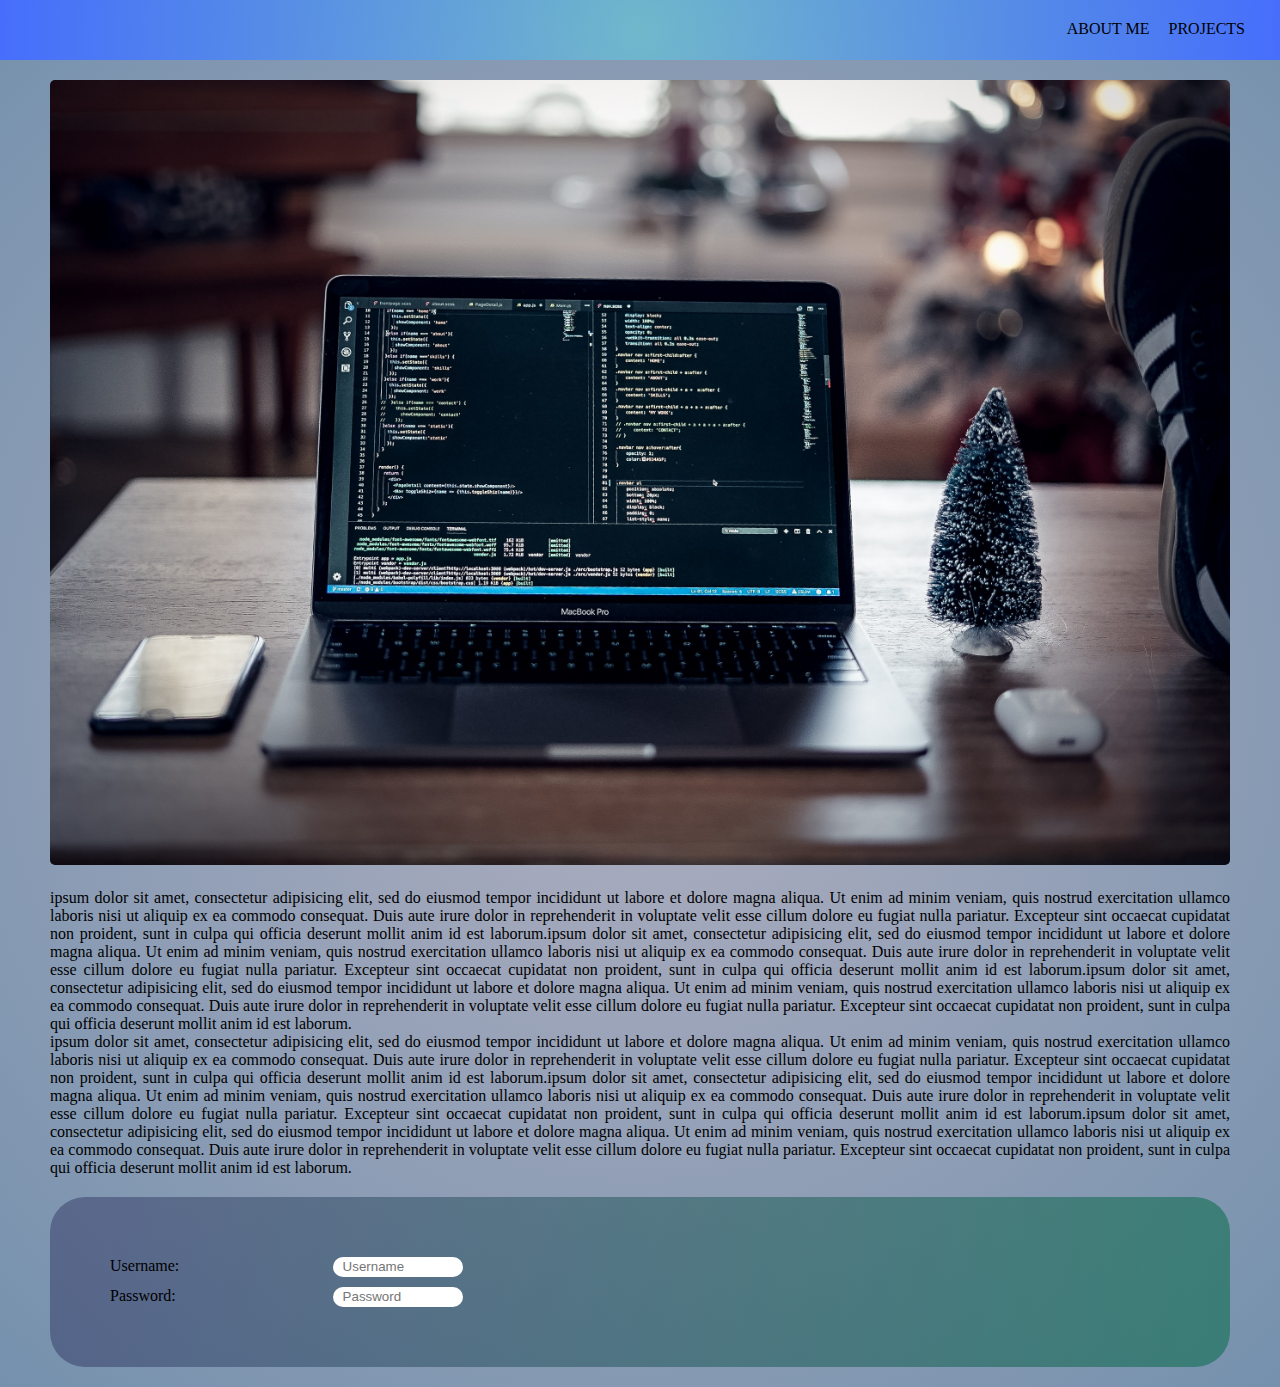
<file: index.html>
<!DOCTYPE html>
<html>
<head>
	<title>form</title>
	<link rel="stylesheet" type="text/css" href="main.css">
	<meta name="viewport" content="width=device-width, initial-scale=1" />  
</head>
<body>

	<header class="site-header">

			<div class="nav-bar">
				<ul>
					<li><a href="#">ABOUT ME</a></li>
					<li><a href="#">PROJECTS</a></li>
				</ul>
			</div>

	</header>	
		
		
		<div class="site-wrapper">
			<div class="image-div">
				<img src="web-dev.jpg" alt="web developemnt">

			</div>

			
		</div>

		<div class="site-wrapper">
			<p> ipsum dolor sit amet, consectetur adipisicing elit, sed do eiusmod
			tempor incididunt ut labore et dolore magna aliqua. Ut enim ad minim veniam,
			quis nostrud exercitation ullamco laboris nisi ut aliquip ex ea commodo
			consequat. Duis aute irure dolor in reprehenderit in voluptate velit esse
			cillum dolore eu fugiat nulla pariatur. Excepteur sint occaecat cupidatat non
			proident, sunt in culpa qui officia deserunt mollit anim id est laborum.ipsum dolor sit amet, consectetur adipisicing elit, sed do eiusmod tempor incididunt ut labore et dolore magna aliqua. Ut enim ad minim veniam, quis nostrud exercitation ullamco laboris nisi ut aliquip ex ea commodo consequat. Duis aute irure dolor in reprehenderit in voluptate velit esse cillum dolore eu fugiat nulla pariatur. Excepteur sint occaecat cupidatat non proident, sunt in culpa qui officia deserunt mollit anim id est laborum.ipsum dolor sit amet, consectetur adipisicing elit, sed do eiusmod tempor incididunt ut labore et dolore magna aliqua. Ut enim ad minim veniam, quis nostrud exercitation ullamco laboris nisi ut aliquip ex ea commodo consequat. Duis aute irure dolor in reprehenderit in voluptate velit esse cillum dolore eu fugiat nulla pariatur. Excepteur sint occaecat cupidatat non proident, sunt in culpa qui officia deserunt mollit anim id est laborum.
			</p>
			<p> ipsum dolor sit amet, consectetur adipisicing elit, sed do eiusmod
			tempor incididunt ut labore et dolore magna aliqua. Ut enim ad minim veniam,
			quis nostrud exercitation ullamco laboris nisi ut aliquip ex ea commodo
			consequat. Duis aute irure dolor in reprehenderit in voluptate velit esse
			cillum dolore eu fugiat nulla pariatur. Excepteur sint occaecat cupidatat non
			proident, sunt in culpa qui officia deserunt mollit anim id est laborum.ipsum dolor sit amet, consectetur adipisicing elit, sed do eiusmod tempor incididunt ut labore et dolore magna aliqua. Ut enim ad minim veniam, quis nostrud exercitation ullamco laboris nisi ut aliquip ex ea commodo consequat. Duis aute irure dolor in reprehenderit in voluptate velit esse cillum dolore eu fugiat nulla pariatur. Excepteur sint occaecat cupidatat non proident, sunt in culpa qui officia deserunt mollit anim id est laborum.ipsum dolor sit amet, consectetur adipisicing elit, sed do eiusmod tempor incididunt ut labore et dolore magna aliqua. Ut enim ad minim veniam, quis nostrud exercitation ullamco laboris nisi ut aliquip ex ea commodo consequat. Duis aute irure dolor in reprehenderit in voluptate velit esse cillum dolore eu fugiat nulla pariatur. Excepteur sint occaecat cupidatat non proident, sunt in culpa qui officia deserunt mollit anim id est laborum.
			</p>
		</div>


		



		<div class="site-wrapper">
			<div class="form-wrapper">
				<form>
					<div class="username-row">

						<div  class="label-row">
							<label for="username-id">Username</label>:
						</div>

						<div class="input-row">
							<input type="text" name="text" placeholder="Username"  id="username-id">
					    </div>
					
					<div class="password-row">

						<div  class="label-row">
							<label for="input-id">Password</label>:
						</div>

						<div class="input-row">
							<input type="Password" name="Password" placeholder="Password" id="input-id" >
					    </div>
				</form>
			</div>
		</div>


		



</body>	
	



	





</html>
</file>
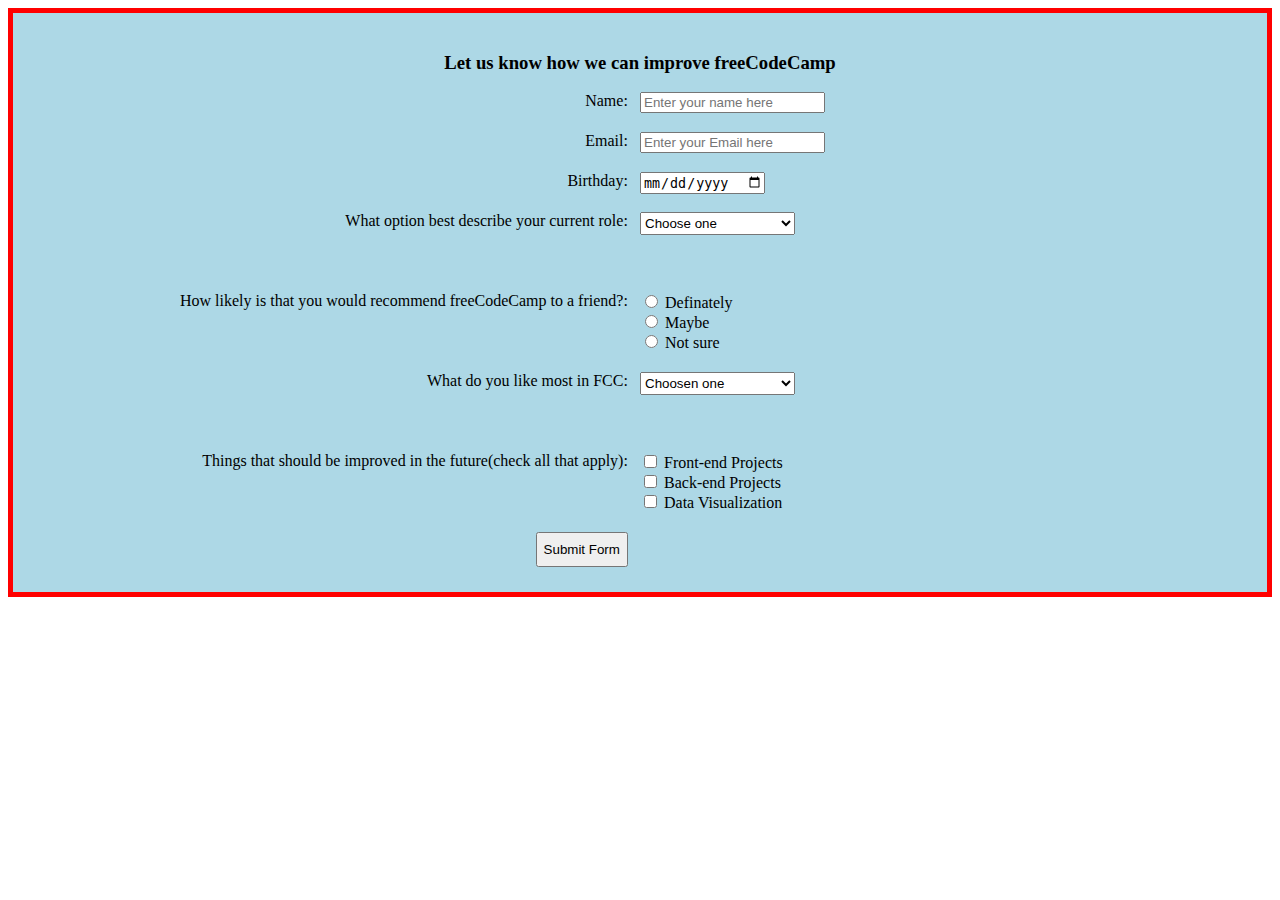
<file: Form/index.html>
<!DOCTYPE html>
<html>
<head>
	<title>form</title>
	<link rel="stylesheet" type="text/css" href="main.css">
	<meta name="viewport" content="width=device-width, initial-scale=1" />  
</head>
<body>
	<div class="site-wrapper">
		
	   <form>
		<h3>Let us know how we can improve freeCodeCamp</h3>
		<div class="line-row">
			<div class="label-row">
			   <label>Name</label>:
		    </div>

	        <div class="input-row">
		      <input type="text" name="text" placeholder="Enter your name here">
	        </div>
		</div>

  		<div class="line-row">
			<div class="label-row">
			   <label>Email</label>:
		    </div>

	        <div class="input-row">
		      <input type="Email" name="text" placeholder="Enter your Email here">
	        </div>
		</div>

		<div class="line-row">
			<div class="label-row">
			   <label>Birthday</label>:
		    </div>

	        <div class="input-row">
		      <input type="date" name="Age">
	        </div>
		</div>

		<div class="line-rows">
			<div class="label-row">
			   <label>What option best describe your current role</label>:
		    </div>

	        <div class="input-row">
		      <select>
		      	<option value="" disabled selected>Choose one</option>
		      	<option>Student</option>
		      	<option>Employed</option>
		      	<option>Unemployed</option>
		      	<option>Retired</option>
		      </select>
	        </div>
		</div>


		<div class="line-rows">
			<div class="label-row">
			   <label>How likely is that you would recommend freeCodeCamp to a friend?</label>:
		    </div>

	        <div class="input-row">
	        	<div>
	        		<input type="radio" name="radio" id="radio-id">
	                <label for="radio-idr">Definately</label>	
	        	</div>

	        	<div>
	        		<input type="radio" name="radio" id="radio-id">
	                <label for="radio-idr">Maybe</label>	
	        	</div>

	        	<div>
	        		<input type="radio" name="radio" id="radio-id">
	                <label for="radio-idr">Not sure</label>
	        	</div>
	        
	        </div>
		</div>

		<div class="line-rows">
			<div class="label-row">
			   <label>What do you like most in FCC</label>:
		    </div>

	        <div class="input-row">
		      <select>
		      	<option value="" disabled selected>Choosen one</option>
		      	<option>It's totally free</option>
		      	<option>It's easy to use</option>
		      	<option>Nice user interface</option>
		      </select>
	        </div>
		</div>


		<div class="line-row">
			<div class="label-row">
			   <label>Things that should be improved in the future(check all that apply)</label>:
		    </div>

	        <div class="input-row">
	        	<div>
	        		<input type="checkbox" id="checkbox-id">
		      		<label>Front-end Projects</label>
	        	</div>

	        	<div>
	        		<input type="checkbox" id="checkbox-id">
		      		<label>Back-end Projects</label>
	        	</div>

	        	<div>
	        		<input type="checkbox" id="checkbox-id">
		      		<label>Data Visualization</label>
	        	</div>
		     
	        </div>

	    <div class="button-rows">
	       
	    	<div class="label-row">
	    		<input type="submit" value="Submit Form">
	    	</div>
			</div>

	    </div> 

</form>

	</div>

</body>
</html>
</file>
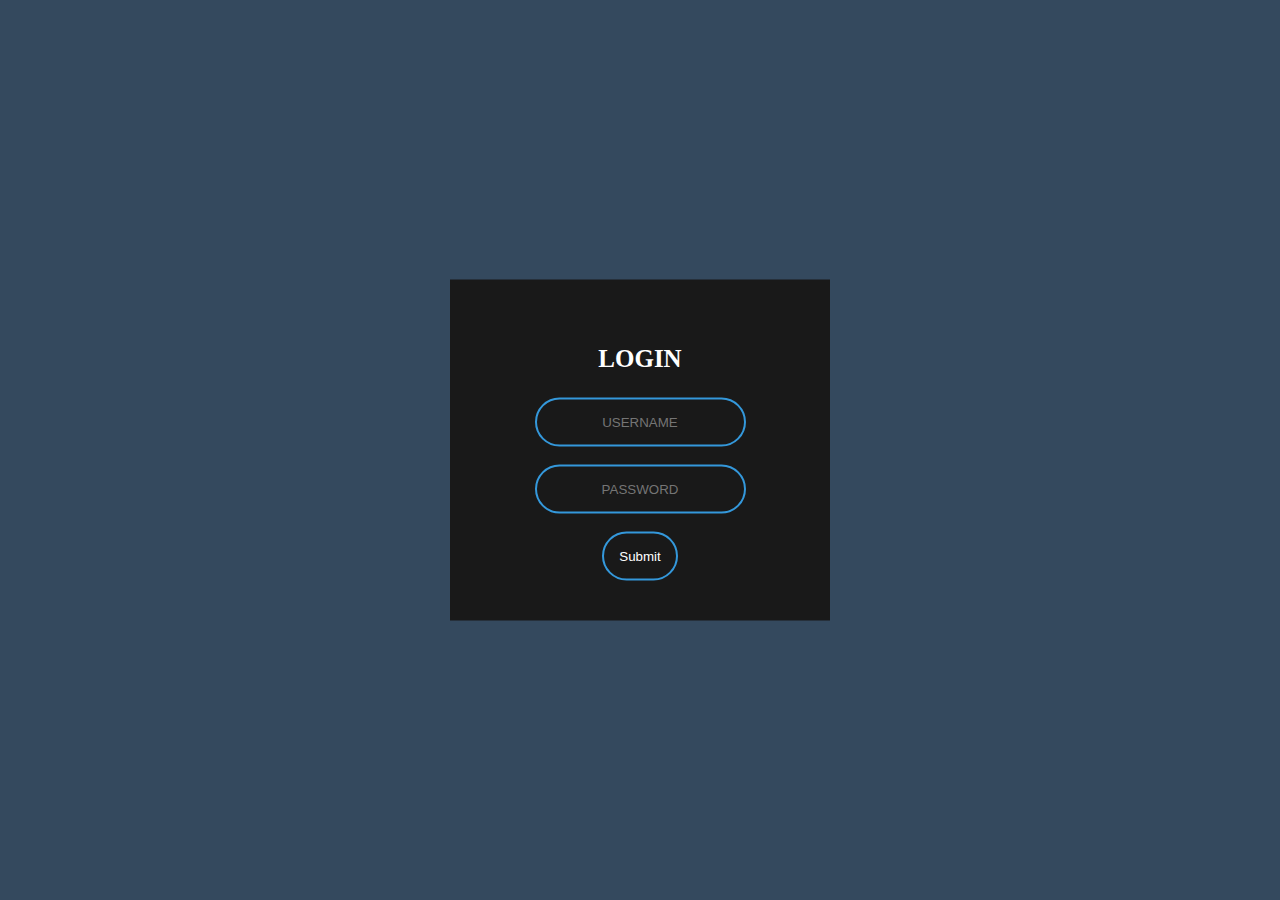
<file: login/index.html>
<!DOCTYPE html>
<html>
<head>
	<title>form</title>
	<link rel="stylesheet" type="text/css" href="main.css">
	<meta name="viewport" content="width=device-width, initial-scale=1.0">

</head>
	<body>

		<form>


			<div class="form-box">
				<h3>LOGIN</h3>
			
			<div>
				<input type="text" name="" placeholder="USERNAME">
			</div><br>
			
			<div>
				<input type="password" name="" placeholder="PASSWORD">
			</div><br>

			<div>
				<input type="submit" value="Submit">
			</div>

			</div>



			
		</form>


	</body>	
	
</html>
</file>
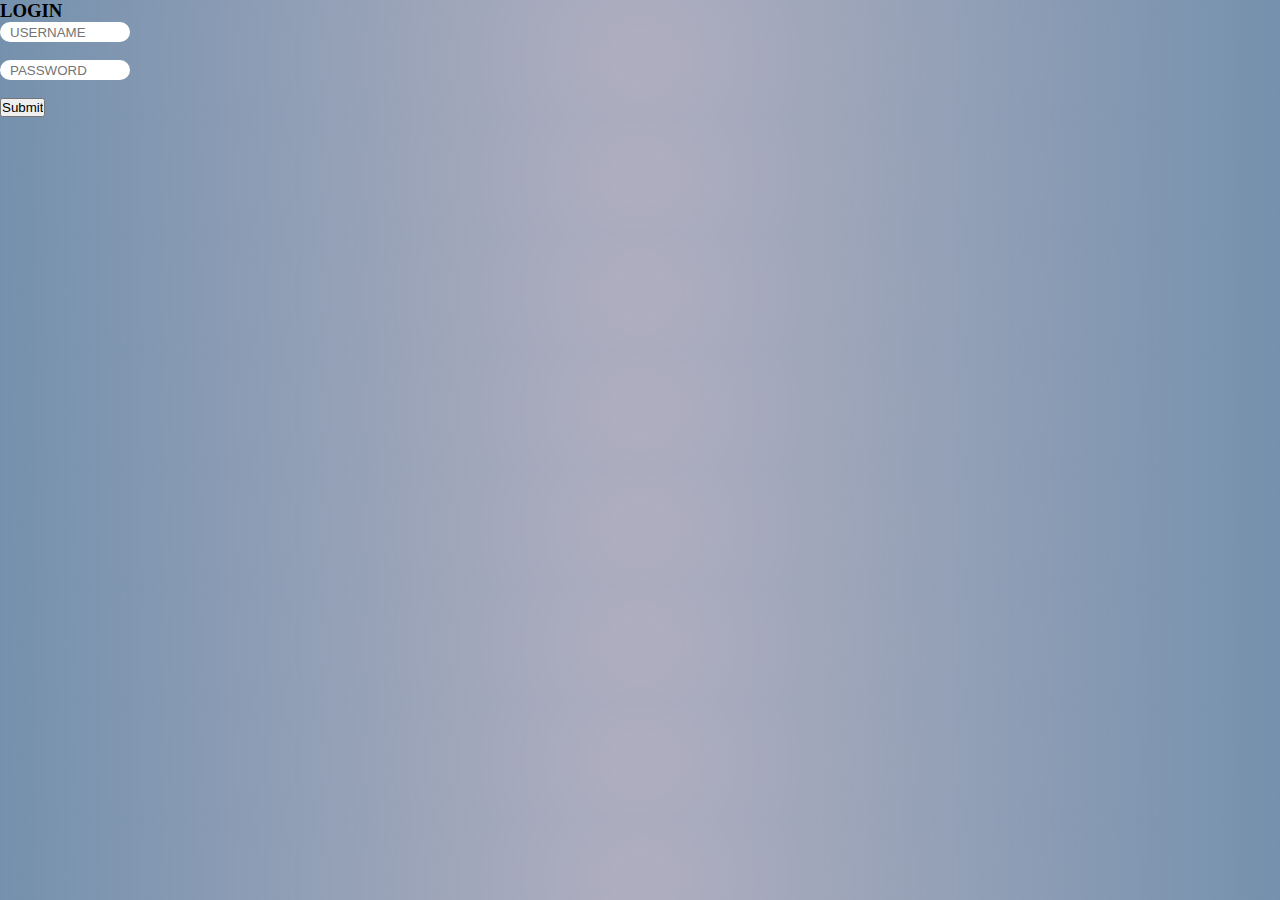
<file: login-page.html>
<!DOCTYPE html>
<html>
<head>
	<title>form</title>
	<link rel="stylesheet" type="text/css" href="main.css">
	<meta name="viewport" content="width=device-width, initial-scale=1.0">

</head>
	<body>

		<form>


			<div class="form-box">
				<h3>LOGIN</h3>
			
			<div>
				<input type="text" name="" placeholder="USERNAME">
			</div><br>
			
			<div>
				<input type="password" name="" placeholder="PASSWORD">
			</div><br>

			<div>
				<input type="submit" value="Submit">
			</div>

			</div>



			
		</form>


	</body>	
	
</html>
</file>
<file: main.css>
*{
	margin: 0px;
	padding: 0px;
}
.site-header{
	background: rgb(81,226,237);
       background: radial-gradient(circle, rgba(81,226,237,0.4121848568528974) 0%, rgba(70,110,252,1) 100%); 
	width: 100%;
	height: 60px;
	
}

.nav-bar{
	float: right;
}

.nav-bar ul li {
	margin-right: 15px;
	margin-top: 20px;
       display: inline-block;
}

.nav-bar ul{
	margin-right: 20px;
}
.nav-bar ul li a{
	text-decoration: none;
	color: black;

}
p{
	text-align: justify;
}


/* This is where the codes for the body of the sites begins*/

.site-wrapper{
	margin-right: 50px;
	margin-left: 50px; 
	margin-top: 20px;
	margin-bottom: 20px;

}

img{
	width: 100%;
	border-radius: 5px;
}

.input-row{
	float: right;
	width: 79%;
}

.label-row{
	float: left;
	width: 20%;
}

.password-row{
	padding-top: 30px;
	
}


.form-wrapper{
	background: linear-gradient(90deg, rgba(9,8,61,0.3309523638556985) 4%, rgba(7,108,73,0.5578431201582195) 100%, rgba(0,255,239,1) 100%);
	padding: 60px;
	padding-bottom: 80px; 
	border-radius: 35px
	
}

input[type="text"], input[type="password"]{
	border-radius: 50px;
	background-color: white;
	border: none;
	height: 20px;
	padding-left: 10px;
	width: 120px;

}

.image-div{
	text-align: center;
	position: relative;
}
.image-text{
	position: absolute;
	top: 50%;
	left: 50%;
	transform: translate(-50%, -50%);
	color: #23ff12;
	text-align: center;
	font-size: 30px;

}



body{
	background: rgb(9,8,61);
       background: radial-gradient(circle, rgba(9,8,61,0.3309523638556985) 4%, rgba(7,57,108,0.5578431201582195) 100%, rgba(0,212,255,1) 100%);
}

.last-part{
	height: 200px;
	background-color: skyblue;
	padding: 10px;
	box-shadow: 10px 10px 5px grey;
}
</file>
<file: Form/main.css>
.label-row{
	float: left;
	width: 49%;
	text-align: right;


}
.input-row{
	float: right;
	width: 50%;
	text-align: left;

}
.line-row{
	padding-bottom: 40px;
}
.line-rows{
	padding-bottom: 80px;

}


.button-rows{
	padding-top: 80px;
}



select{
	width: 155px;
	height: 23px;
}


input[type="submit"]{
	height: 35px;
}

h3{
	text-align: center;
}

form{
	background-color: lightblue;
	border: 5px solid red;
	padding: 20px;
}
</file>
<file: login/main.css>
.form-box{
	width: 300px;
	padding: 40px;
	position: absolute;
	top: 50%;
	left: 50%;transform: translate(-50%, -50%);
	background: #191919;
	text-align: center;

}


input[type="text"],input[type="password"]{
	text-align: center;
	border-radius: 45px;
	border: 0px;
	border: 2px solid #3498db;
	background: none;
	color: white;
	padding: 15px;
	outline: none;
	transition: 5s;

}
h3{
	color: white;
	font-size: 25px;
	font-weight: large;
	font-family: Sans-seri;
}

input[type="submit"]{
	text-align: center;
	border-radius: 45px;
	border: 0px;
	border: 2px solid #3498db;
	background: none;
	color: white;
	padding: 15px;
	outline: none;
	transition: 3s;
}

input[type="submit"]:hover{
	width: 100px;
	background: #3498db;
	cursor: pointer;
}


input[type="text"]:hover, input[type="password"]:hover{
	width: 250px;
	border-color: #5bcc2e;
	transition: 3s;
	
}

body{
	background-color: #34495e;
	margin: 0px;
	padding: 0px;
	font-family: Sans-seri;



}
</file>
